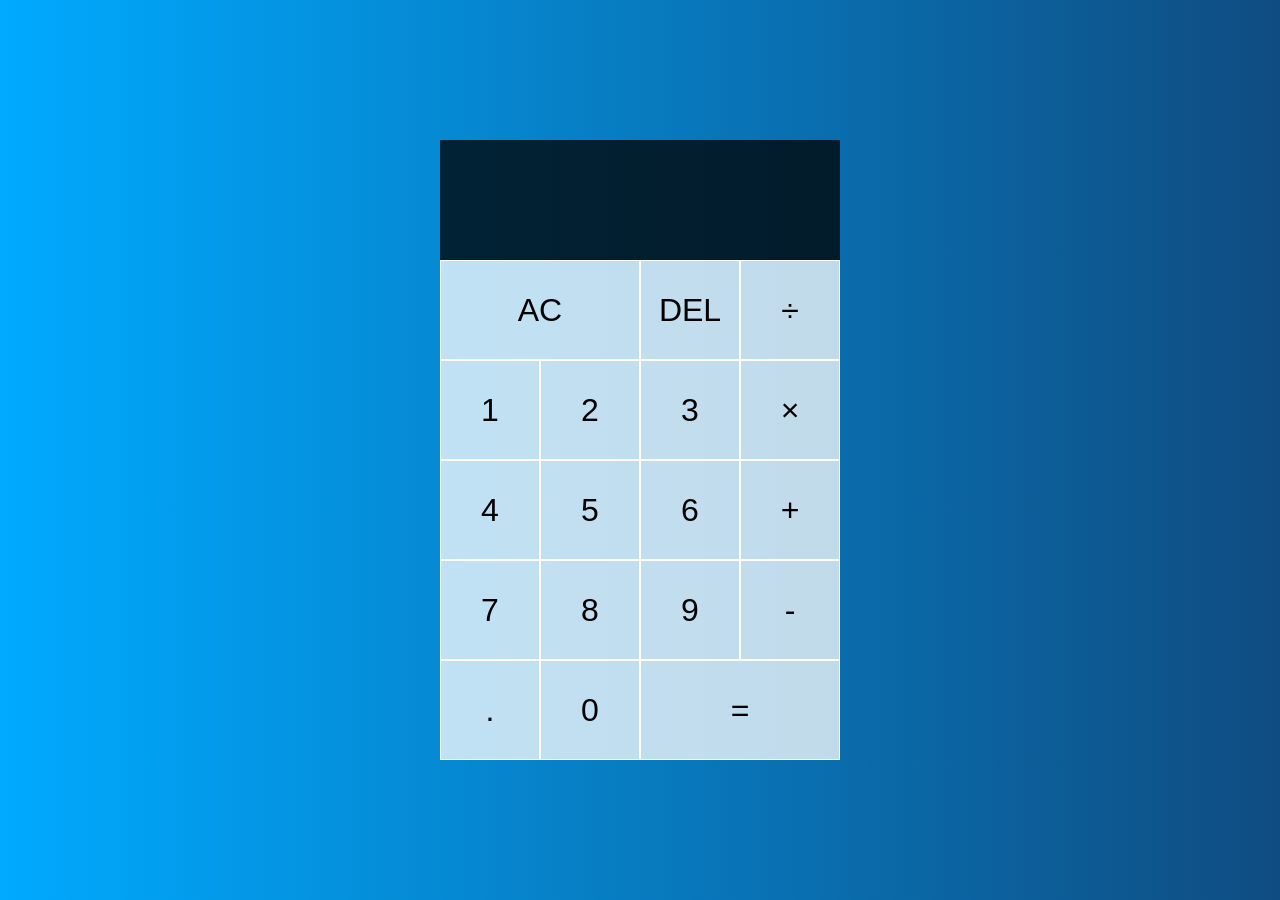
<file: projects/calculator/index.html>
<!DOCTYPE html>
<html lang="en">
  <head>
    <meta charset="UTF-8" />
    <meta http-equiv="X-UA-Compatible" content="IE=edge" />
    <meta name="viewport" content="width=device-width, initial-scale=1.0" />
    <title>계산기</title>
    <link rel="stylesheet" href="style.css" />
    <script src="main.js" defer></script>
  </head>
  <body>
    <div class="calculator-grid">
      <div class="output">
        <div class="previous-operand" data-previous-operand></div>
        <div class="current-operand" data-current-operand></div>
      </div>
      <button class="span-two" data-all-clear>AC</button>
      <button data-delete>DEL</button>
      <button data-operation>÷</button>
      <button data-number>1</button>
      <button data-number>2</button>
      <button data-number>3</button>
      <button data-operation>×</button>
      <button data-number>4</button>
      <button data-number>5</button>
      <button data-number>6</button>
      <button data-operation>+</button>
      <button data-number>7</button>
      <button data-number>8</button>
      <button data-number>9</button>
      <button data-operation>-</button>
      <button data-number>.</button>
      <button data-number>0</button>
      <button data-equals class="span-two">=</button>
    </div>
  </body>
</html>
</file>
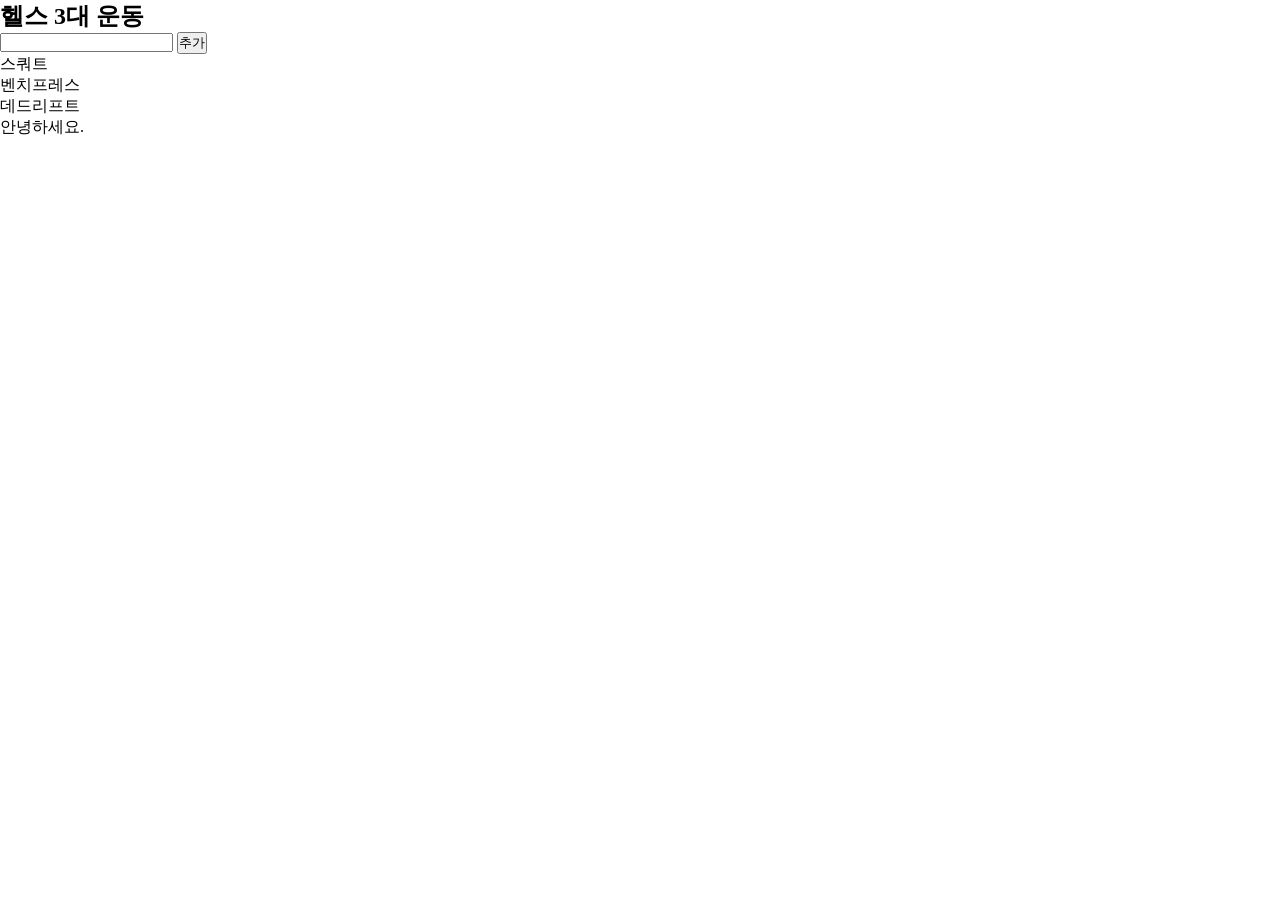
<file: lectures/2_dom-control/1_selector.html>
<!DOCTYPE html>
<html lang="en">
  <head>
    <meta charset="UTF-8" />
    <meta http-equiv="X-UA-Compatible" content="IE=edge" />
    <meta name="viewport" content="width=device-width, initial-scale=1.0" />
    <link rel="stylesheet" href="style.css" />
    <script src="1_selector.js" defer></script>
    <title>Selector</title>
  </head>
  <body>
    <section>
      <h2 id="title">운동</h2>
      <form name="myForm">
        <input type="text" name="myText" placeholder="운동을 입력해주세요." />
        <button>추가</button>
      </form>
      <ul class="list">
        <li class="item">스쿼트</li>
        <li class="item">벤치프레스</li>
        <li class="item">데드리프트</li>
      </ul>
      <p class="hello">안녕하세요.</p>
    </section>
  </body>
</html>
</file>
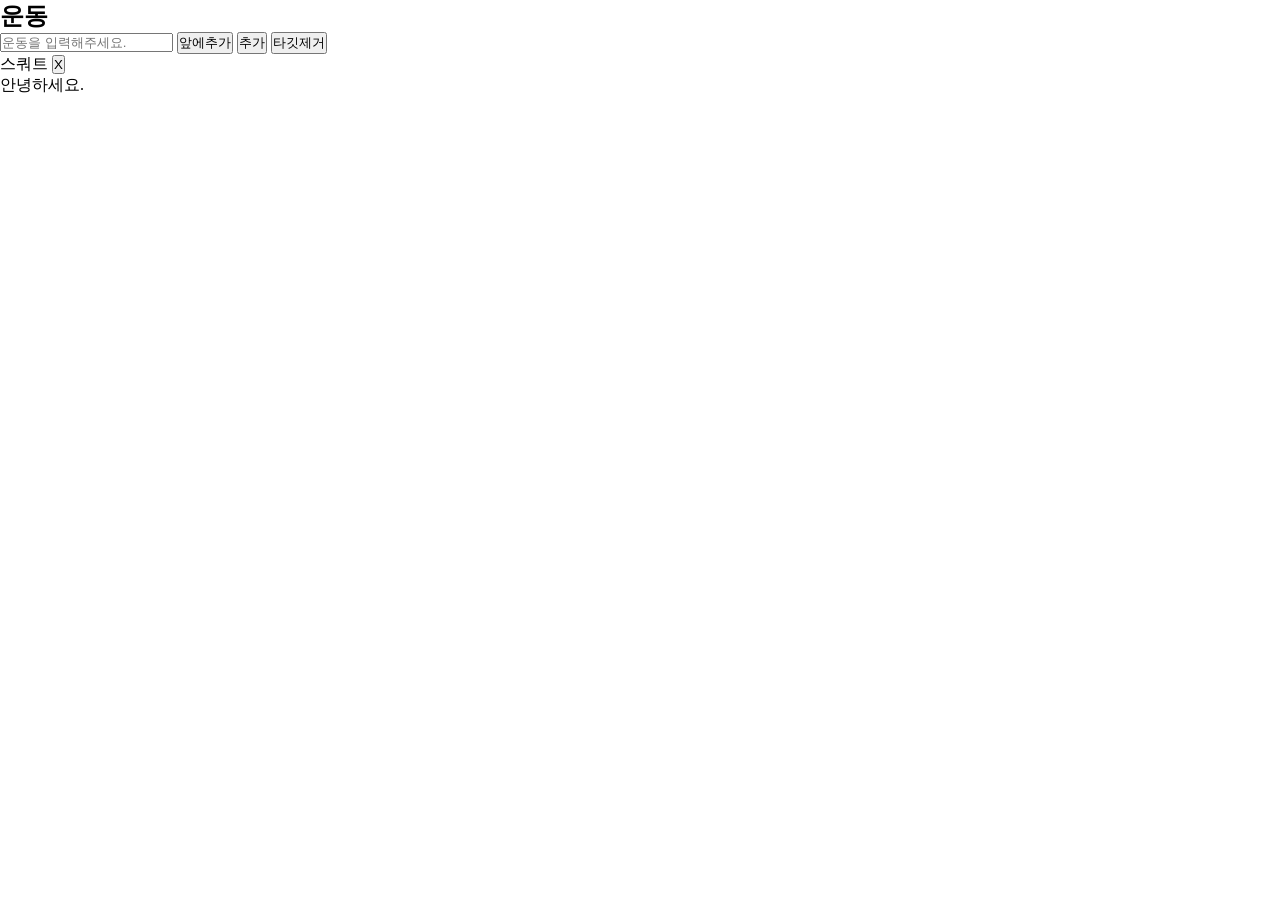
<file: lectures/2_dom-control/2_dynamic-element.html>
<!DOCTYPE html>
<html lang="en">
  <head>
    <meta charset="UTF-8" />
    <meta http-equiv="X-UA-Compatible" content="IE=edge" />
    <meta name="viewport" content="width=device-width, initial-scale=1.0" />
    <link rel="stylesheet" href="style.css" />
    <script src="2_dynamic-element.js" defer></script>
    <title>Selector</title>
  </head>
  <body>
    <section>
      <h2 id="title">운동</h2>
      <form name="myForm">
        <input type="text" name="myText" placeholder="운동을 입력해주세요." />
        <button type="button" id="before">앞에추가</button>
        <button type="button" id="button">추가</button>
        <button type="button" id="target-remove">타깃제거</button>
      </form>
      <ul class="list">
        <li class="item" id="target">
          스쿼트
          <button class="remove-btn">X</button>
        </li>
      </ul>
      <p class="hello">안녕하세요.</p>
    </section>
  </body>
</html>
</file>
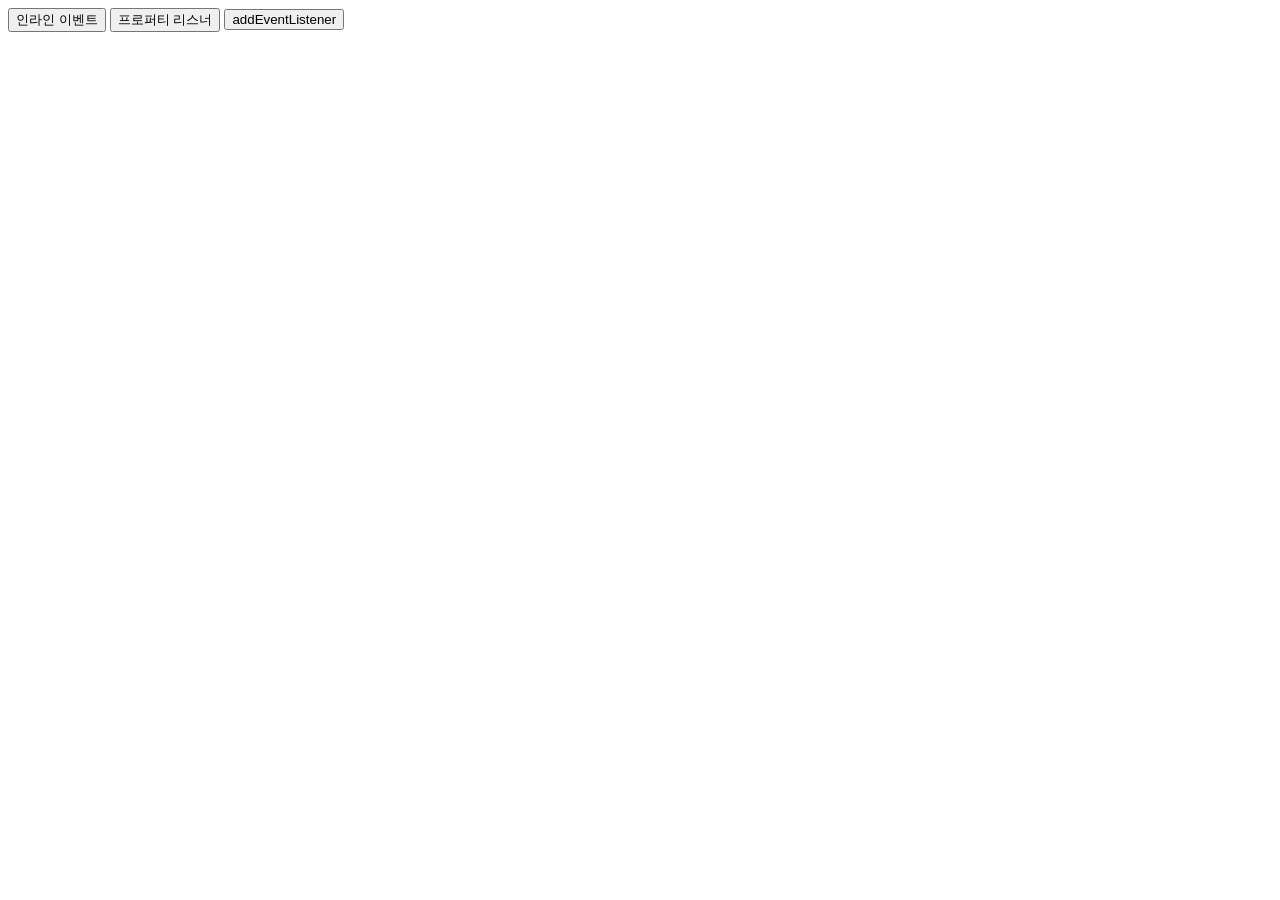
<file: lectures/2_dom-control/4_event-click.html>
<!DOCTYPE html>
<html lang="en">
  <head>
    <meta charset="UTF-8" />
    <meta http-equiv="X-UA-Compatible" content="IE=edge" />
    <meta name="viewport" content="width=device-width, initial-scale=1.0" />
    <script src="4_event-click.js" defer></script>
    <title>Click Event</title>
  </head>
  <body>
    <main>
      <button onclick="alert('hello')">인라인 이벤트</button>
      <button class="btn1">프로퍼티 리스너</button>
      <button class="btn2">addEventListener</button>
    </main>
  </body>
</html>
</file>
<file: projects/calculator/style.css>
* {
  margin: 0;
  padding: 0;
  box-sizing: border-box;
}

body {
  height: 100vh;
  background: linear-gradient(to right, #00aaff, #0f4c81);
}

.calculator-grid {
  display: grid;
  justify-content: center;
  align-content: center;
  min-height: 100vh;
  grid-template-columns: repeat(4, 100px);
  grid-template-rows: minmax(120px, auto) repeat(5, 100px);
}

.calculator-grid > button {
  cursor: pointer;
  font-size: 2rem;
  border: 1px solid #fff;
  outline: none;
  background-color: rgba(255, 255, 255, 0.75);
}

.calculator-grid > button:hover {
  background-color: rgba(255, 255, 255, 0.9);
}

.span-two {
  grid-column: span 2;
}

.output {
  grid-column: 1/-1;
  background-color: rgba(0, 0, 0, 0.75);
  display: flex;
  align-items: flex-end;
  justify-content: space-around;
  flex-direction: column;
  padding: 10px;
  word-wrap: break-word;
  word-break: break-all;
}

.output .previous-operand {
  color: rgba(255, 255, 255, 0.75);
  font-size: 1.5rem;
}

.output .current-operand {
  color: #fff;
  font-size: 2.5rem;
}
</file>
<file: lectures/2_dom-control/style.css>
* {
  margin: 0;
  padding: 0;
  box-sizing: border-box;
}

.dark {
  color: white;
  background-color: black;
}

.light {
  color: black;
  background-color: white;
}

.rectangle {
  border: 1px solid black;
  width: 300px;
  height: 150px;
  background-color: green;
}

.circle {
  width: 50px;
  height: 50px;
  background-color: red;
  position: absolute;
  border-radius: 50%;
  /* left: 400px;
  top: 100px; */
}
</file>
